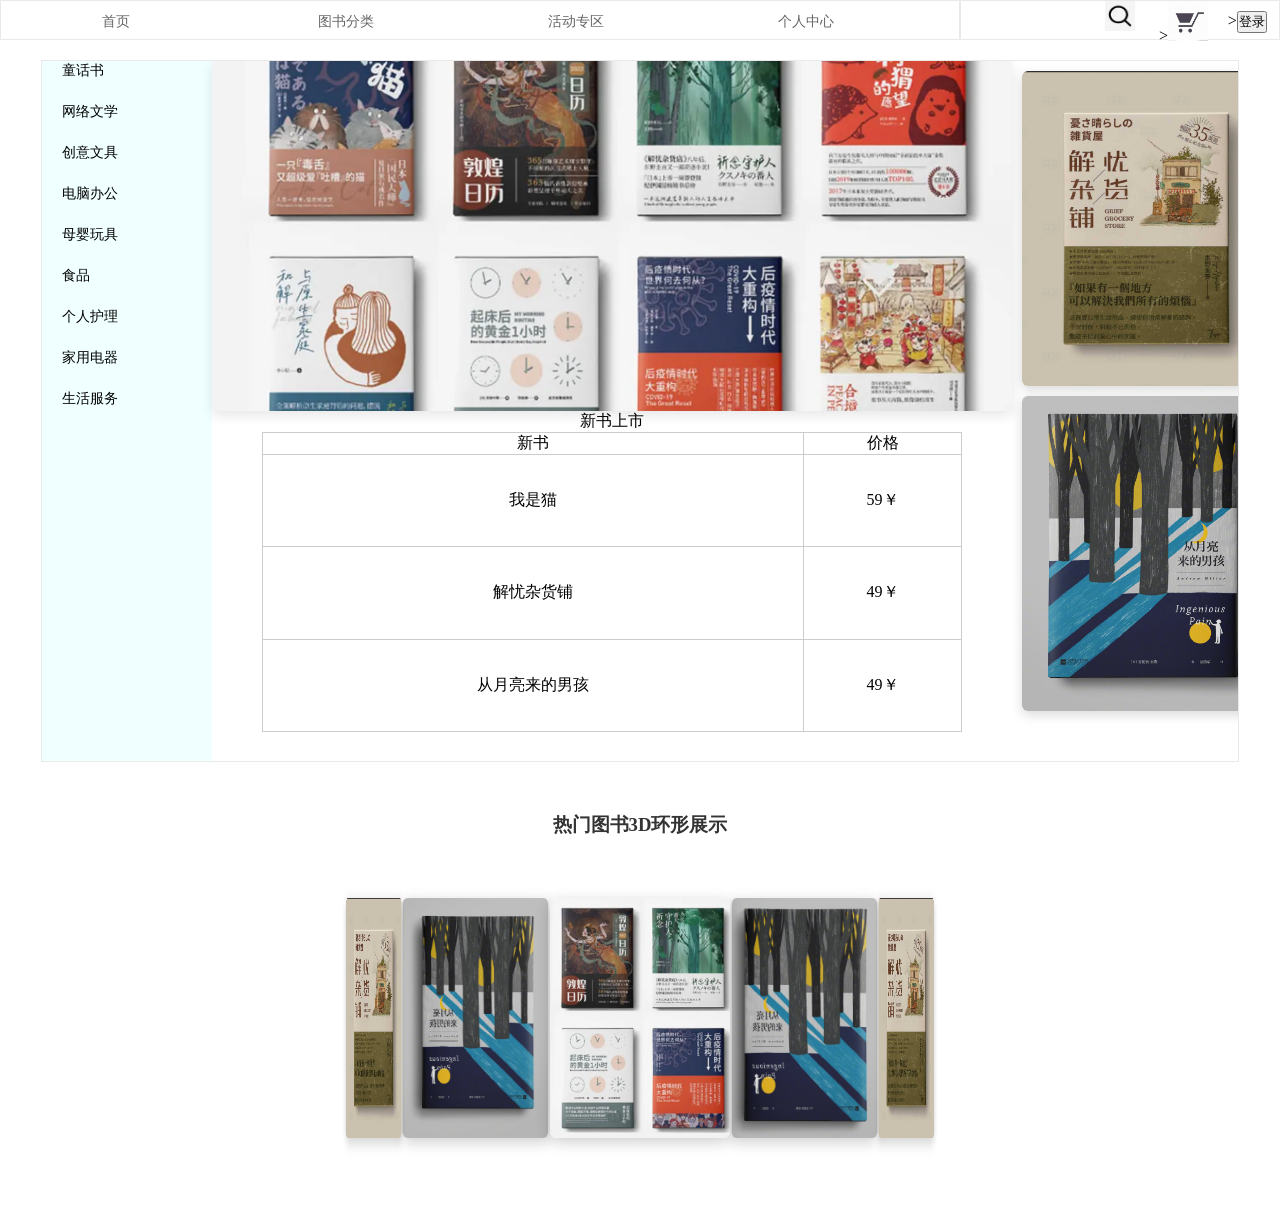
<file: aa-index.html>
<!DOCTYPE html>
<html lang="en">
<head>
    <meta charset="UTF-8">
    <title>用户登录</title>
    <link type="text/css" rel="stylesheet" href="bb.css">
</head>
<body>
    <div id="login">
        <div id="cnte">
            <div class="header">
                <ul class="pass">
                    <li>密码登录</li>
                    <li>验证码登录</li>
                </ul>
            </div>
            <div class="main">
                <ul>
                    <li><input type="text" id="user" placeholder="手机号/昵称/邮箱"></li>
                    <li><input type="password" id="pass" placeholder="密码"></li>
                </ul>

                <p class="agree">登录及同意<a href="javascript:">用户协议，隐私协议</a></p>
                <div class="but">
                    <input type="button" value="登录" onclick="login()">
                </div>
                <ul class="register">
                    <li><a href="javascript:reg()">立即注册</a></li>
                    <li><a href="javascript:">忘记密码</a></li>
                </ul>
            </div>
            <!-- 3D页脚（社交媒体+版权） -->
            <div class="footer">
                <ul class="social-3d">
                    <li><img src="img/wx.png" alt="微信"></li>
                    <li><img src="img/qq.png" alt="QQ"></li>
                </ul>
                <p class="copyright">© 2025 网上书城 版权所有</p>
            </div>
        </div>
    </div>

    <div id="cl2">
        <div class="top">
            <div class="inp">
                <ul>
                    <li>><input type="button" value="登录" onclick="hide()"></li>
                    <li>><img class="img46" src="img/img4.jpg" width="40" height="40" alt="购物车"></li>
                    <li><img class="img46" src="img/img6.webp" width="30" height="30" alt="搜索"></li>
                </ul>
            </div>
            <ul>
                <li><a href="javascript:;">首页</a></li>
                <li><a href="javascript:;">图书分类</a></li>
                <li><a href="javascript:;">活动专区</a></li>
                <li><a href="javascript:;">个人中心</a></li>
            </ul>
        </div>

        <div id="box">
            <div class="left">
                <ul>
                    <li><a href="javascript:;">童话书</a></li>
                    <li><a href="javascript:;">网络文学</a></li>
                    <li><a href="javascript:;">创意文具</a></li>
                    <li><a href="javascript:;">电脑办公</a></li>
                    <li><a href="javascript:;">母婴玩具</a></li>
                    <li><a href="javascript:;">食品</a></li>
                    <li><a href="javascript:;">个人护理</a></li>
                    <li><a href="javascript:;">家用电器</a></li>
                    <li><a href="javascript:;">生活服务</a></li>
                </ul>
            </div>
            <div class="banner">
                <div class="ban1">
                    <div class="banner-slide">
                        <img src="img/img1.png" alt="轮播图1">
                        <img src="img/img2.png" alt="轮播图2">
                        <img src="img/img3.png" alt="轮播图3">
                    </div>
                </div>
                <div class="tab">
                    <table>
                        <caption>新书上市</caption>
                        <thead>
                        <tr>
                            <td>新书</td>
                            <td>价格</td>
                        </tr>
                        </thead>
                        <tbody>
                        <tr>
                            <td>我是猫</td>
                            <td>59￥</td>
                        </tr>
                        <tr>
                            <td>解忧杂货铺</td>
                            <td>49￥</td>
                        </tr>
                        <tr>
                            <td>从月亮来的男孩</td>
                            <td>49￥</td>
                        </tr>
                        </tbody>
                    </table>
                </div>
            </div>
            <!-- 3D翻转图书卡片（正面封面+背面详情） -->
            <div class="right">
                <div class="book-card-3d">
                    <div class="card-front">
                        <img src="img/img7.png" alt="封面">
                    </div>
                    <div class="card-back">
                        <h3>解忧杂货铺</h3>
                        <p class="price">¥49</p>
                        <p class="score">评分：9.6</p>
                        <p class="desc">讲述了在僻静街道旁的一家杂货店，只要写下烦恼投进店前门卷帘门的投信口，第二天就会在店后的牛奶箱里得到回答。</p>
                    </div>
                </div>

                <div class="book-card-3d">
                    <div class="card-front">
                        <img class="img7" src="img/img8.png" alt="封面">
                    </div>
                    <div class="card-back">
                        <h3>从月亮来的男孩</h3>
                        <p class="price">¥59</p>
                        <p class="score">评分：9.2</p>
                        <p class="desc">天生没有痛觉的男孩詹姆斯，历经流浪、成为外科医生，在遭遇爱与失去后，终于体会到人间悲欢与身心痛楚的短暂一生</p>
                    </div>
                </div>
            </div>
        </div>
        <!-- 3D环形热门图书展示区 -->
        <div class="circle-3d-box">
            <h3>热门图书3D环形展示</h3>
            <div class="circle-3d">
                <div class="circle-item"><img src="img/img1.png" alt="图书1"></div>
                <div class="circle-item"><img src="img/img2.png" alt="图书2"></div>
                <div class="circle-item"><img src="img/img3.png" alt="图书3"></div>
                <div class="circle-item"><img src="img/img8.png" alt="图书4"></div>
                <div class="circle-item"><img src="img/img7.png" alt="图书5"></div>
            </div>
        </div>
    </div>

    

    <script>
        function reg(){
            let u = user.value;
            let p = pass.value;
            if(!u||!p) return alert("不能为空");
            localStorage.setItem("name",u);
            localStorage.setItem("pass",p);
            alert("注册成功");
        }

        function login(){
            let u = user.value;
            let p = pass.value;
            let saveUser = localStorage.getItem("name");
            let savePwd = localStorage.getItem("pass");
            if(u===saveUser && p===savePwd){
                alert("登录成功");
            }else{
                alert("账号或密码错误");
            }
        }
        function hide(){
            document.getElementById("cl2").style.display = "none";
            document.getElementById("login").style.display = "block";
        }
    </script>
</body>
</html>
</file>
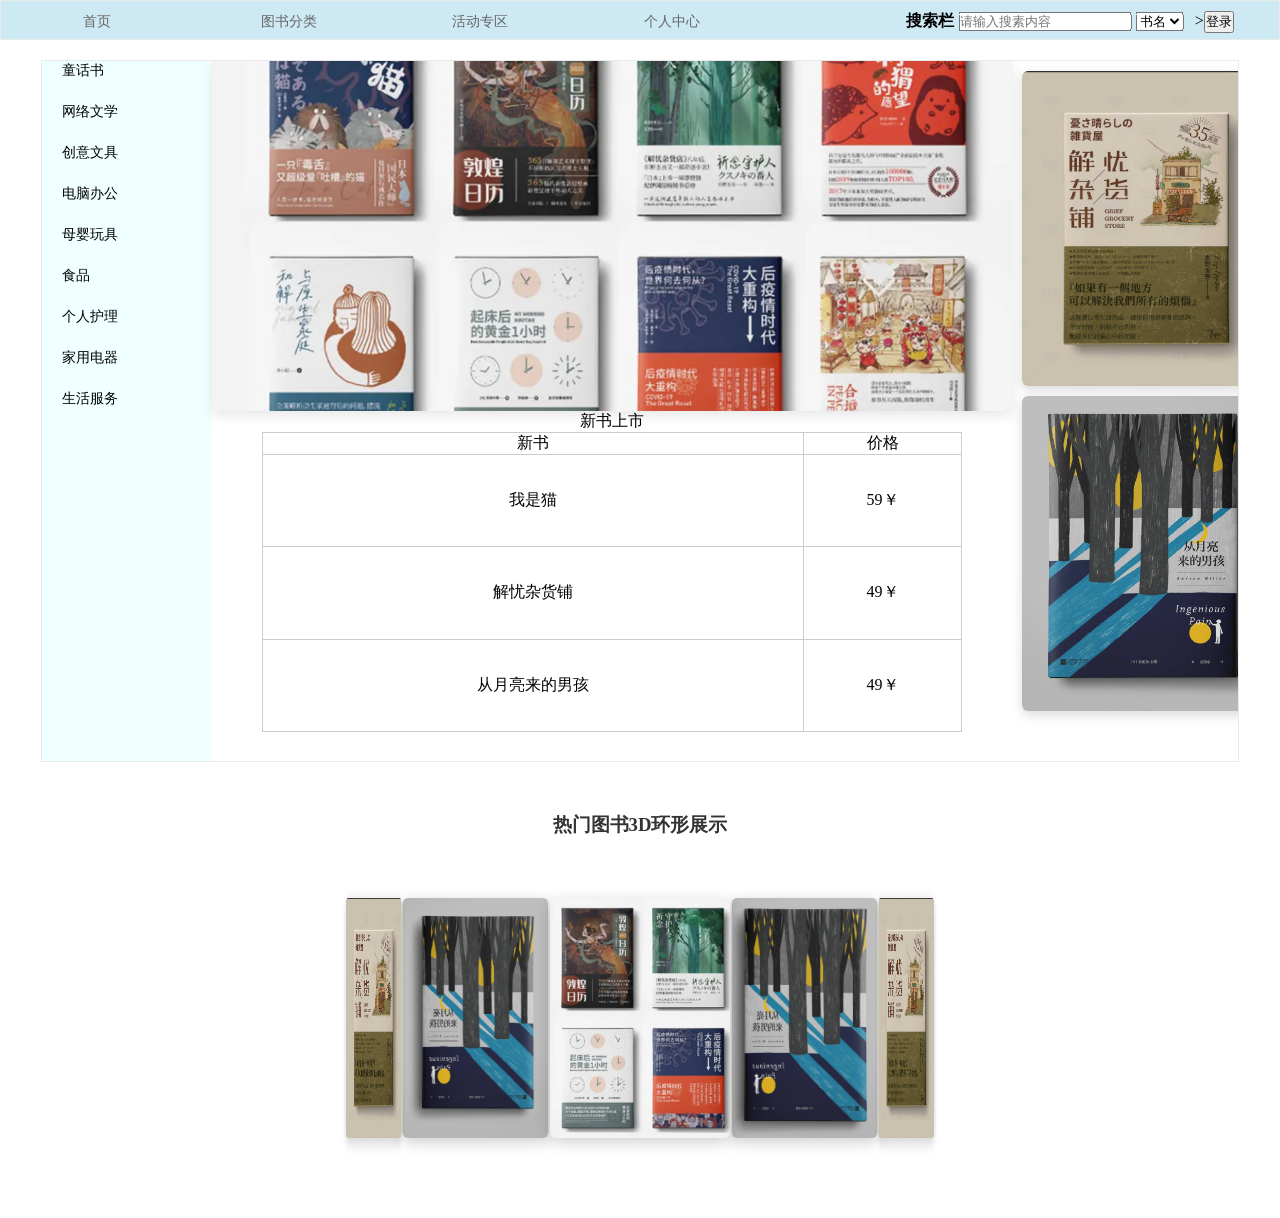
<file: lab4-01-023-index.html>
<!DOCTYPE html>
<html lang="en">
<head>
    <meta charset="UTF-8">
    <title>用户登录</title>
    <link type="text/css" rel="stylesheet" href="css/lab4-01-023-index.css">
</head>
<body>
    <div id="login">
        <div id="cnte">
            <div class="header">
                <ul class="pass">
                    <li>密码登录</li>
                    <li>验证码登录</li>
                </ul>
            </div>  
            <div class="main">
                <ul>
                    <li><input type="text" id="user" placeholder="手机号/昵称/邮箱">
                    <div id="userr" style="border:1px solid #ccc; width:100%; display: none; background:#fff;"></div></li>
                    <li><input type="password" id="pass" placeholder="密码">
                    <div id="passs" style="border:1px solid #ccc; width:100%; display:none; background:#fff;"></div></li>
                </ul>

                <p class="agree">登录及同意<a href="javascript:">用户协议，隐私协议</a></p>
                <div class="but">
                    <input type="button" value="登录" onclick="login()">
                </div>
                <ul class="register">
                    <li><a href="javascript:reg()">立即注册</a></li>
                    <li><a href="javascript:">忘记密码</a></li>
                </ul>
            </div>
            <!-- 3D页脚（社交媒体+版权） -->
            <div class="footer">
                <ul class="social-3d">
                    <li><img src="img/wx.png" alt="微信"></li>
                    <li><img src="img/qq.png" alt="QQ"></li>
                </ul>
                <p class="copyright">© 2025 网上书城 版权所有</p>
            </div>
        </div>
    </div>

    <div id="cl2">
        <div class="top">
          <!--  <div class="inp">
                <ul>
                    <li>><input type="button" value="登录" onclick="hide()"></li>
                    <li>><img class="img46" src="img/img4.jpg" width="40" height="40" alt="购物车"></li>
                    <li><img class="img46" src="img/img6.webp" width="30" height="30" alt="搜索"></li>
                </ul>
            </div>-->
            <ul>
                <li class="l1"><a href="javascript:;">首页</a></li>
                <li class="l1"><a href="javascript:;">图书分类</a></li>
                <li class="l1"><a href="javascript:;">活动专区</a></li>
                <li class="l1"><a href="javascript:;">个人中心</a></li>
                <li><div class="select">
            <div id="select-1">
                <h4>搜索栏    
                    <input type="text" id="findbook" placeholder="请输入搜素内容">  
                    <div id="selbook" style="border:1px solid #ccc; width:100%; display:none; background:#fff;"></div>    
                    <select name="op" id="mysel">
                        <option value="first" selected>书名</option>
                        <option value="second">作者</option>
                        <option value="third">分类</option>
                    </select>
                </h4>
            </div>
        </div></li>
        <li class="ll1">><input type="button" value="登录" onclick="hide()"></li>
            </ul>
        </div>


        <div id="box">
            <div class="left">
                <ul>
                    <li><a href="javascript:;">童话书</a></li>
                    <li><a href="javascript:;">网络文学</a></li>
                    <li><a href="javascript:;">创意文具</a></li>
                    <li><a href="javascript:;">电脑办公</a></li>
                    <li><a href="javascript:;">母婴玩具</a></li>
                    <li><a href="javascript:;">食品</a></li>
                    <li><a href="javascript:;">个人护理</a></li>
                    <li><a href="javascript:;">家用电器</a></li>
                    <li><a href="javascript:;">生活服务</a></li>
                </ul>
            </div>
            <div class="banner">
                <div class="ban1">
                    <div class="banner-slide">
                        <img src="img/img1.png" alt="轮播图1">
                        <img src="img/img2.png" alt="轮播图2">
                        <img src="img/img3.png" alt="轮播图3">
                    </div>
                </div>
                <div class="tab">
                    <table>
                        <caption>新书上市</caption>
                        <thead>
                        <tr>
                            <td>新书</td>
                            <td>价格</td>
                        </tr>
                        </thead>
                        <tbody>
                        <tr>
                            <td>我是猫</td>
                            <td>59￥</td>
                        </tr>
                        <tr>
                            <td>解忧杂货铺</td>
                            <td>49￥</td>
                        </tr>
                        <tr>
                            <td>从月亮来的男孩</td>
                            <td>49￥</td>
                        </tr>
                        </tbody>
                    </table>
                </div>
            </div>
            <!-- 3D翻转图书卡片（正面封面+背面详情） -->
            <div class="right">
                <div class="book-card-3d">
                    <div class="card-front">
                        <img src="img/img7.png" alt="封面">
                    </div>
                    <div class="card-back">
                        <h3>解忧杂货铺</h3>
                        <p class="price">¥49</p>
                        <p class="score">评分：9.6</p>
                        <p class="desc">讲述了在僻静街道旁的一家杂货店，只要写下烦恼投进店前门卷帘门的投信口，第二天就会在店后的牛奶箱里得到回答。</p>
                    </div>
                </div>

                <div class="book-card-3d">
                    <div class="card-front">
                        <img class="img7" src="img/img8.png" alt="封面">
                    </div>
                    <div class="card-back">
                        <h3>从月亮来的男孩</h3>
                        <p class="price">¥59</p>
                        <p class="score">评分：9.2</p>
                        <p class="desc">天生没有痛觉的男孩詹姆斯，历经流浪、成为外科医生，在遭遇爱与失去后，终于体会到人间悲欢与身心痛楚的短暂一生</p>
                    </div>
                </div>
            </div>
        </div>
        <!-- 3D环形热门图书展示区 -->
        <div class="circle-3d-box">
            <h3>热门图书3D环形展示</h3>
            <div class="circle-3d">
                <div class="circle-item"><img src="img/img1.png" alt="图书1"></div>
                <div class="circle-item"><img src="img/img2.png" alt="图书2"></div>
                <div class="circle-item"><img src="img/img3.png" alt="图书3"></div>
                <div class="circle-item"><img src="img/img8.png" alt="图书4"></div>
                <div class="circle-item"><img src="img/img7.png" alt="图书5"></div>
            </div>
        </div>
    </div>

    <script src="js/lab6-01-023-index.js"></script>
</body>
</html>
</file>
<file: bb.css>
*{
    margin: 0;
    padding: 0;
    box-sizing: border-box; /* 统一盒模型，防止布局错乱 */
}
li {
    list-style: none;
}
a {
    text-decoration: none;
    color: #666;
    font-size: 14px;
    /* 导航3D平滑过渡 */
    transition: all 0.3s ease;
}

/* 登录大盒子 */
#login {
    display: none;
    border: 1px solid #aaa;
    width: 400px;
    height: 500px;
    margin: 0 auto;
    padding: 30px;
}

#cnte {
    width: 100%;
}

/* 顶部登录选项 */
.pass {
    display: flex;
    justify-content: center;
    margin-bottom: 30px;
    font-size: 18px;
}
.pass li {
    padding: 0 20px;
    cursor: pointer;
    transition: all 0.3s ease; /* 选项平滑过渡 */
}
.pass li:first-child {
    color: #a5816c;
    font-weight: bold;
}

.main input {
    width: 100%;
    height: 45px;
    margin: 10px 0;
    padding: 0 10px;
    border: 1px solid #ccc;
    border-radius: 4px;
    outline: none;
    transition: all 0.3s ease; /* 输入框焦点平滑过渡 */
}
.main input:focus {
    border-color: #926246;
    transform: scale(1.02); /* 聚焦轻微放大 */
}

.agree {
    text-align: center;
    margin: 15px 0;
    font-size: 14px;
    color: #666;
}
.agree a {
    color: #5d493d;
}

/* 登录按钮 */
.but input {
    display: block;
    width: 100%;
    height: 48px;
    font-size: 18px;
    background: #2d2c2b;
    color: #fff;
    border: none;
    border-radius: 4px;
    cursor: pointer;
    transition:all 0.3s ease;
}
.but input:hover {
    background: #393634;
    transform: scale(1.03);
}

.register {
    display: flex;
    justify-content: space-between;
    margin-top: 20px;
}

/* 3D页脚（社交图标+版权） */
.footer {
    margin-top: 40px;
    text-align: center;
}
.social-3d {
    display: flex;
    justify-content: center;
    gap: 15px;
    margin-bottom: 10px;
}
.social-3d li {
    width: 30px;
    height: 30px;
    transition: transform 0.5s ease; 
}
.social-3d li:hover {
    transform: rotateY(360deg) scale(1.2); 
}
.social-3d img {
    width: 100%;
    height: 100%;
    object-fit: cover;
}
.copyright {
    font-size: 12px;
    color: #999;
    opacity: 0;
    animation: fadeIn 1.5s forwards; /* 淡入动画 */
}
@keyframes fadeIn {
    to { opacity: 1; }
}

.top {
    position: fixed;
    top: 0;
    left: 0;
    width: 75%;
    height: 40px;
    line-height: 40px;
    border: 1px solid rgb(233, 233, 233);
    text-align: center;
}
.top ul>li{
    float: left;
    width: 24%;
}
.top a:hover {
    color: #926246;
    font-weight: bold;
    transform: translateY(-2px); /*新增：导航悬浮3D上移 */
}
.inp {
    position: fixed;
    top: 0;
    right: 0;
    width: 25%;
    height: 40px;
    line-height: 40px;
    border: 1px solid rgb(233, 233, 233);
    text-align: center;
}
.inp ul>li{
    float: right;
    width:20%;
}
.inp .img46:hover {
    transform:rotate(360deg); /* 完整3D旋转 */
    transition: 0.5s ease;
}
#box {
    margin: 60px auto 0;
    width: 1198px;
    overflow: hidden;
    border: 1px solid rgb(233, 233, 233);
}
.left,.banner,.right{
    float: left;
}
#box .left{
    position: relative;
    width: 170px;
    height: 700px;
    background-color: azure;
}
.left ul>li{
    list-style: none;
}
.left a{
    display: inline-block;
    width: 180px;
    height: 40px;
    color: black;
    padding-left: 20px;
    text-decoration: none;
    transition: all 0.3s ease;
}
.left a:hover {
    background-color: aliceblue;
    cursor: pointer;
    padding-left: 25px; 
}
.ban1 a:hover {
    background-color: rgb(8, 130, 237);
    cursor: pointer;
}
.banner{
    position: relative;
    width: 800px;
    height: 700px;
}

.ban1 {
    width: 800px;
    height: 350px;
    overflow: hidden;
    position: relative;
    box-shadow: 0 4px 12px rgba(0,0,0,0.1);
}

.banner-slide {
    width: 100%;
    height: 1050px;
    display: flex;
    flex-direction: column;
    animation: bannerPlay 9s infinite ease-in-out;
}

.banner-slide img {
    width: 800px;
    height: 350px;
    object-fit: cover;
    user-select: none;
    display: block;
}

/*轮播图 */
@keyframes bannerPlay {
    0%    { transform: translateY(0); }
    20%   { transform: translateY(0); }
    30%   { transform: translateY(-350px); }
    50%   { transform: translateY(-350px); }
    60%   { transform: translateY(-700px); }
    80%   { transform: translateY(-700px); }
    90%   { transform: translateY(0); }
    100%  { transform: translateY(0); }
}

.dot {
    width: 10px;
    height: 10px;
    border-radius: 50%;
    background: rgba(255,255,255,0.6);
    cursor: pointer;
    transition: 0.3s;
}

/* 当前激活的圆点 */
.dot.active {
    background: #fff;
    width: 20px;
    border-radius: 5px;
}

/*图片动画效果*/
.img7 {
    transition: all 0.3s ease;
}
.img7:hover {
    transform: translateX(10px) scale(1.05);
    box-shadow: 0 8px 20px rgba(0,0,0,0.3);
}

table{
    position: absolute;
    top: 350px;
    left:50px;
    width: 700px;
    height: 300px;
    text-align: center;
    border: 1px solid #cccccc;
    border-collapse: collapse;
    z-index: 2;
}
td,th{
    border:1px solid #cccccc;
}
th{
    height:40px;
    background-color: #0099cc;
    color: #fff;
}
.right{
    float: left;
    width: 150px;
    height: 700px;
    padding: 0 10px;
}

/* 3D翻转图书卡片 */
.book-card-3d {
    width: 250px;
    height: 315px;
    margin: 10px 0;
    position: relative;
    transform-style: preserve-3d;
    transition: transform 0.8s ease;
    cursor: pointer;
}
.book-card-3d:hover {
    transform: rotateY(180deg); /* 鼠标悬停3D翻转 */
}
.card-front, .card-back {
    width: 100%;
    height: 100%;
    position: absolute;
    backface-visibility: hidden; /* 背面不可见 */
    border-radius: 6px;
    overflow: hidden;
    box-shadow: 0 4px 12px rgba(0,0,0,0.15);
}
.card-front img {
    width: 100%;
    height: 100%;
    object-fit: cover;
}
.card-back {
    background: #f8f5f2;
    padding: 20px;
    transform: rotateY(180deg); /* 背面默认翻转 */
    text-align: center;
}
.card-back h3 {
    color: #333;
    margin-bottom: 10px;
}
.card-back .price {
    color: #e63946;
    font-size: 18px;
    font-weight: bold;
    margin: 8px 0;
}
.card-back .score {
    color: #ff9f1c;
    margin-bottom: 10px;
}
.card-back .desc {
    font-size: 12px;
    color: #666;
    line-height: 1.5;
}

/* 新增：3D环形热门图书展示 */
.circle-3d-box {
    width: 100%;
    text-align: center;
    margin: 50px 0;
}
.circle-3d-box h3 {
    margin-bottom: 30px;
    color: #333;
}
.circle-3d {
    width: 600px;
    height: 300px;
    margin: 0 auto;
    position: relative;
    transform-style: preserve-3d;
    animation: circleRotate 15s linear infinite; /*  自动缓慢旋转 */
}
.circle-3d:hover {
    animation-play-state: paused; /* 鼠标悬浮暂停 */
}
.circle-item {
    position: absolute;
    width: 180px;
    height: 240px;
    left: 50%;
    top: 50%;
    margin-left: -90px;
    margin-top: -120px;
    box-shadow: 0 4px 15px rgba(0,0,0,0.2);
    border-radius: 6px;
    overflow: hidden;
}
.circle-item img {
    width: 100%;
    height: 100%;
    object-fit: cover;
}
/* 环形布局5个图书 */
.circle-item:nth-child(1) { transform: rotateY(0deg) translateZ(280px); }
.circle-item:nth-child(2) { transform: rotateY(72deg) translateZ(280px); }
.circle-item:nth-child(3) { transform: rotateY(144deg) translateZ(280px); }
.circle-item:nth-child(4) { transform: rotateY(216deg) translateZ(280px); }
.circle-item:nth-child(5) { transform: rotateY(288deg) translateZ(280px); }

@keyframes circleRotate {
    0% { transform: rotateY(0deg); }
    100% { transform: rotateY(360deg); }
}

.inp{
    float: right;
}

/*3D*/
#v3D{
    perspective: 600px;
}
.photo5{
    list-style: none;
    margin: 10px auto;
    position: relative;
    transform-style: preserve-3d;
    transition: all 25s linear;
}
.photo5>li{
    position: absolute;
    left: 0;
    right: 0;
    top: 0;
    bottom: 0;
    margin:auto ;
}
.photo5>li:nth-child(1):hover{
    transform: rotateY(180deg);
}
</file>
<file: css/lab4-01-023-index.css>
*{
    margin: 0;
    padding: 0;
    box-sizing: border-box; /* 统一盒模型，防止布局错乱 */
}
li {
    list-style: none;
}
a {
    text-decoration: none;
    color: #666;
    font-size: 14px;
    /* 导航3D平滑过渡 */
    transition: all 0.3s ease;
}

/* 登录大盒子 */
#login {
    display: none;
    border: 1px solid #aaa;
    width: 400px;
    height: 500px;
    margin: 0 auto;
    padding: 30px;
}

#cnte {
    width: 100%;
}

/* 顶部登录选项 */
.pass {
    display: flex;
    justify-content: center;
    margin-bottom: 30px;
    font-size: 18px;
}
.pass li {
    padding: 0 20px;
    cursor: pointer;
    transition: all 0.3s ease; /* 选项平滑过渡 */
}
.pass li:first-child {
    color: #a5816c;
    font-weight: bold;
}

.main input {
    width: 100%;
    height: 45px;
    margin: 10px 0;
    padding: 0 10px;
    border: 1px solid #ccc;
    border-radius: 4px;
    outline: none;
    transition: all 0.3s ease; /* 输入框焦点平滑过渡 */
}
.main input:focus {
    border-color: #926246;
    transform: scale(1.02); /* 聚焦轻微放大 */
}

.agree {
    text-align: center;
    margin: 15px 0;
    font-size: 14px;
    color: #666;
}
.agree a {
    color: #5d493d;
}

/* 登录按钮 */
.but input {
    display: block;
    width: 100%;
    height: 48px;
    font-size: 18px;
    background: #2d2c2b;
    color: #fff;
    border: none;
    border-radius: 4px;
    cursor: pointer;
    transition:all 0.3s ease;
}
.but input:hover {
    background: #393634;
    transform: scale(1.03);
}

.register {
    display: flex;
    justify-content: space-between;
    margin-top: 20px;
}

/* 3D页脚（社交图标+版权） */
.footer {
    margin-top: 40px;
    text-align: center;
}
.social-3d {
    display: flex;
    justify-content: center;
    gap: 15px;
    margin-bottom: 10px;
}
.social-3d li {
    width: 30px;
    height: 30px;
    transition: transform 0.5s ease; 
}
.social-3d li:hover {
    transform: rotateY(360deg) scale(1.2); 
}
.social-3d img {
    width: 100%;
    height: 100%;
    object-fit: cover;
}
.copyright {
    font-size: 12px;
    color: #999;
    opacity: 0;
    animation: fadeIn 1.5s forwards; /* 淡入动画 */
}
@keyframes fadeIn {
    to { opacity: 1; }
}

.top {
    position: fixed;
    top: 0;
    left: 0;
    width: 100%;
    height: 40px;
    line-height: 40px;
    border: 1px solid rgb(233, 233, 233);
    text-align: center;
    background-color: #cde9f3;
    z-index: 1;
}
.top ul>li{
    float: left;
}
.l1{
    width: 15%;
}
.ll1{
    position: relative;
    left: 150px;
}
.top a:hover {
    color: #926246;
    font-weight: bold;
    transform: translateY(-2px); /*新增：导航悬浮3D上移 */
}
/*搜素栏*/
.select{
    clear: both;
    transform: translateX(50%);
}
.inp {
    position: fixed;
    top: 0;
    right: 0;
    width: 25%;
    height: 40px;
    line-height: 40px;
    border: 1px solid rgb(233, 233, 233);
    text-align: center;
}
.inp ul>li{
    float: right;
    width:20%;
}
.inp .img46:hover {
    transform:rotate(360deg); /* 完整3D旋转 */
    transition: 0.5s ease;
}
#box {
    margin: 60px auto 0;
    width: 1198px;
    overflow: hidden;
    border: 1px solid rgb(233, 233, 233);
}
.left,.banner,.right{
    float: left;
}
#box .left{
    position: relative;
    width: 170px;
    height: 700px;
    background-color: azure;
}
.left ul>li{
    list-style: none;
}
.left a{
    display: inline-block;
    width: 180px;
    height: 40px;
    color: black;
    padding-left: 20px;
    text-decoration: none;
    transition: all 0.3s ease;
}
.left a:hover {
    background-color: aliceblue;
    cursor: pointer;
    padding-left: 25px; 
}
.ban1 a:hover {
    background-color: rgb(8, 130, 237);
    cursor: pointer;
}
.banner{
    position: relative;
    width: 800px;
    height: 700px;
}

.ban1 {
    width: 800px;
    height: 350px;
    overflow: hidden;
    position: relative;
    box-shadow: 0 4px 12px rgba(0,0,0,0.1);
}

.banner-slide {
    width: 100%;
    height: 1050px;
    display: flex;
    flex-direction: column;
    animation: bannerPlay 9s infinite ease-in-out;
}

.banner-slide img {
    width: 800px;
    height: 350px;
    object-fit: cover;
    user-select: none;
    display: block;
}

/*轮播图 */
@keyframes bannerPlay {
    0%    { transform: translateY(0); }
    20%   { transform: translateY(0); }
    30%   { transform: translateY(-350px); }
    50%   { transform: translateY(-350px); }
    60%   { transform: translateY(-700px); }
    80%   { transform: translateY(-700px); }
    90%   { transform: translateY(0); }
    100%  { transform: translateY(0); }
}

.dot {
    width: 10px;
    height: 10px;
    border-radius: 50%;
    background: rgba(255,255,255,0.6);
    cursor: pointer;
    transition: 0.3s;
}

/* 当前激活的圆点 */
.dot.active {
    background: #fff;
    width: 20px;
    border-radius: 5px;
}

/*图片动画效果*/
.img7 {
    transition: all 0.3s ease;
}
.img7:hover {
    transform: translateX(10px) scale(1.05);
    box-shadow: 0 8px 20px rgba(0,0,0,0.3);
}

table{
    position: absolute;
    top: 350px;
    left:50px;
    width: 700px;
    height: 300px;
    text-align: center;
    border: 1px solid #cccccc;
    border-collapse: collapse;
    z-index: 2;
}
td,th{
    border:1px solid #cccccc;
}
th{
    height:40px;
    background-color: #0099cc;
    color: #fff;
}
.right{
    float: left;
    width: 150px;
    height: 700px;
    padding: 0 10px;
}

/* 3D翻转图书卡片 */
.book-card-3d {
    width: 250px;
    height: 315px;
    margin: 10px 0;
    position: relative;
    transform-style: preserve-3d;
    transition: transform 0.8s ease;
    cursor: pointer;
}
.book-card-3d:hover {
    transform: rotateY(180deg); /* 鼠标悬停3D翻转 */
}
.card-front, .card-back {
    width: 100%;
    height: 100%;
    position: absolute;
    backface-visibility: hidden; /* 背面不可见 */
    border-radius: 6px;
    overflow: hidden;
    box-shadow: 0 4px 12px rgba(0,0,0,0.15);
}
.card-front img {
    width: 100%;
    height: 100%;
    object-fit: cover;
}
.card-back {
    background: #f8f5f2;
    padding: 20px;
    transform: rotateY(180deg); /* 背面默认翻转 */
    text-align: center;
}
.card-back h3 {
    color: #333;
    margin-bottom: 10px;
}
.card-back .price {
    color: #e63946;
    font-size: 18px;
    font-weight: bold;
    margin: 8px 0;
}
.card-back .score {
    color: #ff9f1c;
    margin-bottom: 10px;
}
.card-back .desc {
    font-size: 12px;
    color: #666;
    line-height: 1.5;
}

/* 新增：3D环形热门图书展示 */
.circle-3d-box {
    width: 100%;
    text-align: center;
    margin: 50px 0;
}
.circle-3d-box h3 {
    margin-bottom: 30px;
    color: #333;
}
.circle-3d {
    width: 600px;
    height: 300px;
    margin: 0 auto;
    position: relative;
    transform-style: preserve-3d;
    animation: circleRotate 15s linear infinite; /*  自动缓慢旋转 */
}
.circle-3d:hover {
    animation-play-state: paused; /* 鼠标悬浮暂停 */
}
.circle-item {
    position: absolute;
    width: 180px;
    height: 240px;
    left: 50%;
    top: 50%;
    margin-left: -90px;
    margin-top: -120px;
    box-shadow: 0 4px 15px rgba(0,0,0,0.2);
    border-radius: 6px;
    overflow: hidden;
}
.circle-item img {
    width: 100%;
    height: 100%;
    object-fit: cover;
}
/* 环形布局5个图书 */
.circle-item:nth-child(1) { transform: rotateY(0deg) translateZ(280px); }
.circle-item:nth-child(2) { transform: rotateY(72deg) translateZ(280px); }
.circle-item:nth-child(3) { transform: rotateY(144deg) translateZ(280px); }
.circle-item:nth-child(4) { transform: rotateY(216deg) translateZ(280px); }
.circle-item:nth-child(5) { transform: rotateY(288deg) translateZ(280px); }

@keyframes circleRotate {
    0% { transform: rotateY(0deg); }
    100% { transform: rotateY(360deg); }
}

.inp{
    float: right;
}

/*3D*/
#v3D{
    perspective: 600px;
}
.photo5{
    list-style: none;
    margin: 10px auto;
    position: relative;
    transform-style: preserve-3d;
    transition: all 25s linear;
}
.photo5>li{
    position: absolute;
    left: 0;
    right: 0;
    top: 0;
    bottom: 0;
    margin:auto ;
}
.photo5>li:nth-child(1):hover{
    transform: rotateY(180deg);
}
</file>
